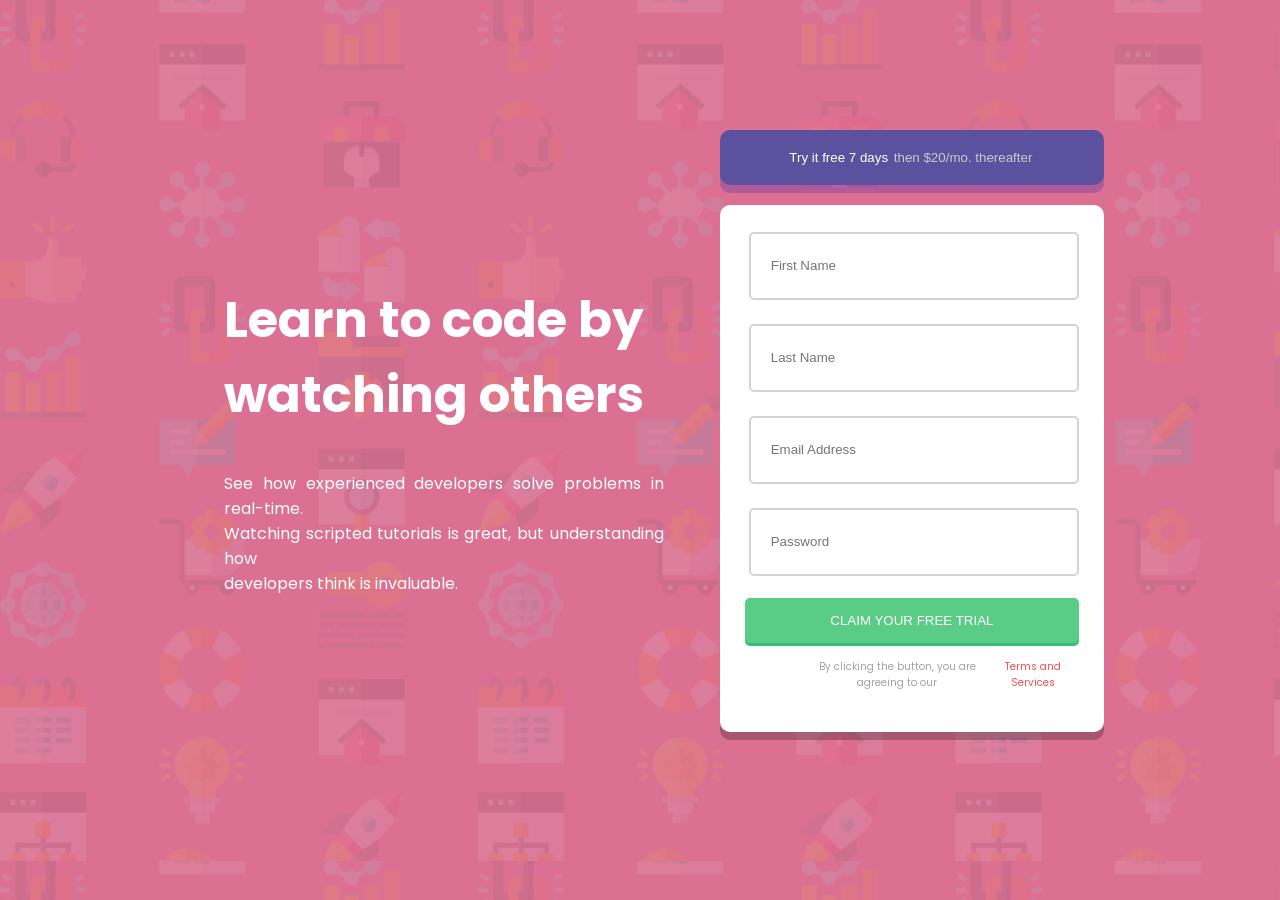
<file: index.html>
<!DOCTYPE html>
<html lang="en">
  <head>
    <meta charset="UTF-8" />
    <meta name="viewport" content="width=device-width, initial-scale=1.0" />

    <link
      rel="icon"
      type="image/png"
      sizes="32x32"
      href="./images/favicon-32x32.png"
    />
    <link rel="stylesheet" href="style.css" />

    <title>Frontend Mentor | Intro component with sign up form</title>

    <style>
      .attribution {
        font-size: 11px;
        text-align: center;
      }
      .attribution a {
        color: hsl(228, 45%, 44%);
      }
    </style>
  </head>
  <body>
    <div id="container">
      <div id="section1">
        <h1>
          Learn to code by <br />
          watching others
        </h1>
        <p>
          See how experienced developers solve problems in real-time.
          <br />Watching scripted tutorials is great, but understanding how
          <br />
          developers think is invaluable.
        </p>
      </div>
      <div id="section2">
        <div id="form">
          <button id="trial">
            Try it free 7 days <span id="free">then $20/mo. thereafter</span>
          </button>
          <form action="" name="sign-up-form" novalidate>
            <div class="label">
              <label for="first-name"
                ><input placeholder="First Name" type="text" id="first-name"
              /></label>
              <img
                class="hidden"
                id="imgfnalert"
                src="./images/icon-error.svg"
                alt="error img"
              />
              <span id="fnalert"></span>
            </div>
            <div class="label">
              <label for="last-name"
                ><input placeholder="Last Name" type="text" id="last-name"
              /></label>
              <img
                class="hidden"
                id="imglnalert"
                src="./images/icon-error.svg"
                alt="error img"
              />
              <span id="lnalert"></span>
            </div>
            <div class="label">
              <label for="email"
                ><input placeholder="Email Address" type="email" id="email"
              /></label>
              <img
                class="hidden"
                id="imgemailalert"
                src="./images/icon-error.svg"
                alt="error img"
              />
              <span id="emailalert"></span>
            </div>
            <div class="label">
              <label for="password"
                ><input placeholder="Password" type="password" id="password"
              /></label>
              <img
                class="hidden"
                id="imgpasswordalert"
                src="./images/icon-error.svg"
                alt="error img"
              />
              <span id="password-alert"></span>
            </div>
            <button type="submit">CLAIM YOUR FREE TRIAL</button>
            <div class="bottom">
              <p>
                By clicking the button, you are agreeing to our
                <a href="">Terms and Services</a>
              </p>
            </div>
          </form>
        </div>
      </div>
    </div>
    <!-- <footer>
      <br />
      <p class="attribution">
        Challenge by
        <a href="https://www.frontendmentor.io?ref=challenge" target="_blank"
          >Frontend Mentor</a
        >. Coded by <a href="#">JunhaKana</a>.
      </p>
    </footer> -->
    <script src="./index.js"></script>
  </body>
</html>
</file>
<file: style.css>
@import url("https://fonts.googleapis.com/css2?family=Inter:wght@100..900&family=Overpass:ital,wght@0,100..900;1,100..900&family=Poppins:ital,wght@0,100;0,200;0,300;0,400;0,500;0,600;0,700;0,800;0,900;1,100;1,200;1,300;1,400;1,500;1,600;1,700;1,800;1,900&display=swap");
* {
  padding: 2px;
  align-content: center;
  background-size: cover;
}

body {
  background-image: url(./images/bg-intro-desktop.png);
  min-height: 93vh;
  max-height: 100%;
  font-family: "Poppins", sans-serif;
  font-style: normal;
  background-color: palevioletred;
}
body img {
  background-size: cover;
}

#container {
  display: flex;
  flex-direction: column;
  align-items: center;
  background-color: rgba(250, 235, 215, 0);
}
#container #section1 {
  color: white;
  background-color: transparent;
  width: 90%;
  align-items: center;
  align-content: center;
  text-align: center;
}
#container #section1 h1 {
  font-size: 50px;
  font-family: "Poppins", sans-serif;
  font-weight: 700;
  font-style: normal;
}
#container #section2 {
  align-items: center;
  text-align: center;
  align-items: center;
  padding: 2px;
  background-color: rgba(255, 0, 0, 0);
}
#container #section2 #trial {
  background-color: hsl(248, 32%, 47%);
  color: white;
  width: 100%;
  border: none;
  margin-bottom: 20px;
  padding-block: 20px;
  border-radius: 10px;
  box-shadow: rgba(0, 0, 187, 0.192) 0px 8px;
}
#container #section2 #trial #free {
  color: rgb(204, 204, 204);
  background-color: rgba(0, 0, 255, 0);
}
#container #section2 #form {
  background-color: rgba(255, 255, 255, 0);
}
#container #section2 #form form {
  padding: 25px;
  border-radius: 10px;
  background-color: white;
  text-align: right;
  box-shadow: rgba(15, 15, 15, 0.267) 0px 8px;
}
#container #section2 #form form span {
  background-color: inherit;
  color: red;
}
#container #section2 #form form .success {
  display: none;
}
#container #section2 #form form label {
  background-color: white;
}
#container #section2 #form form .label {
  position: relative;
  margin-bottom: 20px;
}
#container #section2 #form form .label img {
  position: absolute;
  top: 17px;
  right: 4%;
}
#container #section2 #form form input {
  width: 92%;
  background-color: white;
  padding-left: 20px;
  height: 60px;
  border-radius: 5px;
  border-color: rgb(211, 211, 211);
  border-style: solid;
}
#container #section2 #form form button {
  background-color: rgb(89, 204, 133);
  border: none;
  width: 100%;
  padding-block: 15px;
  box-shadow: hsl(154, 57%, 47%) 0px 3px;
  border-radius: 5px;
}
#container #section2 #form form p {
  background-color: white;
  font-size: 10px;
}
#container #section2 #form form p a {
  background-color: rgba(255, 255, 255, 0);
  text-decoration: none;
  color: hsl(0, 93%, 64%);
  display: flex;
  text-align: center;
  align-items: center;
}

button {
  color: white;
}

.bottom {
  display: flex;
  text-align: center;
  align-items: center;
}

.bottom p {
  margin-left: 55px;
  display: flex;
  text-align: center;
  align-items: center;
  color: rgba(128, 128, 128, 0.73);
}

@media screen and (min-width: 700px) {
  #container {
    flex-direction: row;
  }
  #container #section1 {
    padding-inline: 50px;
    width: 80%;
    text-align: justify;
  }
  #section2 {
    width: 85%;
  }
  body {
    padding-inline: 1em;
  }
}
@media screen and (min-width: 1200px) {
  #container {
    flex-direction: row;
  }
  #section1 {
    padding-inline: 50px;
    width: 85%;
    text-align: left;
  }
  #section2 {
    width: 70%;
  }
  body {
    padding-inline: 10em;
  }
}
.hidden {
  display: none;
}
</file>
